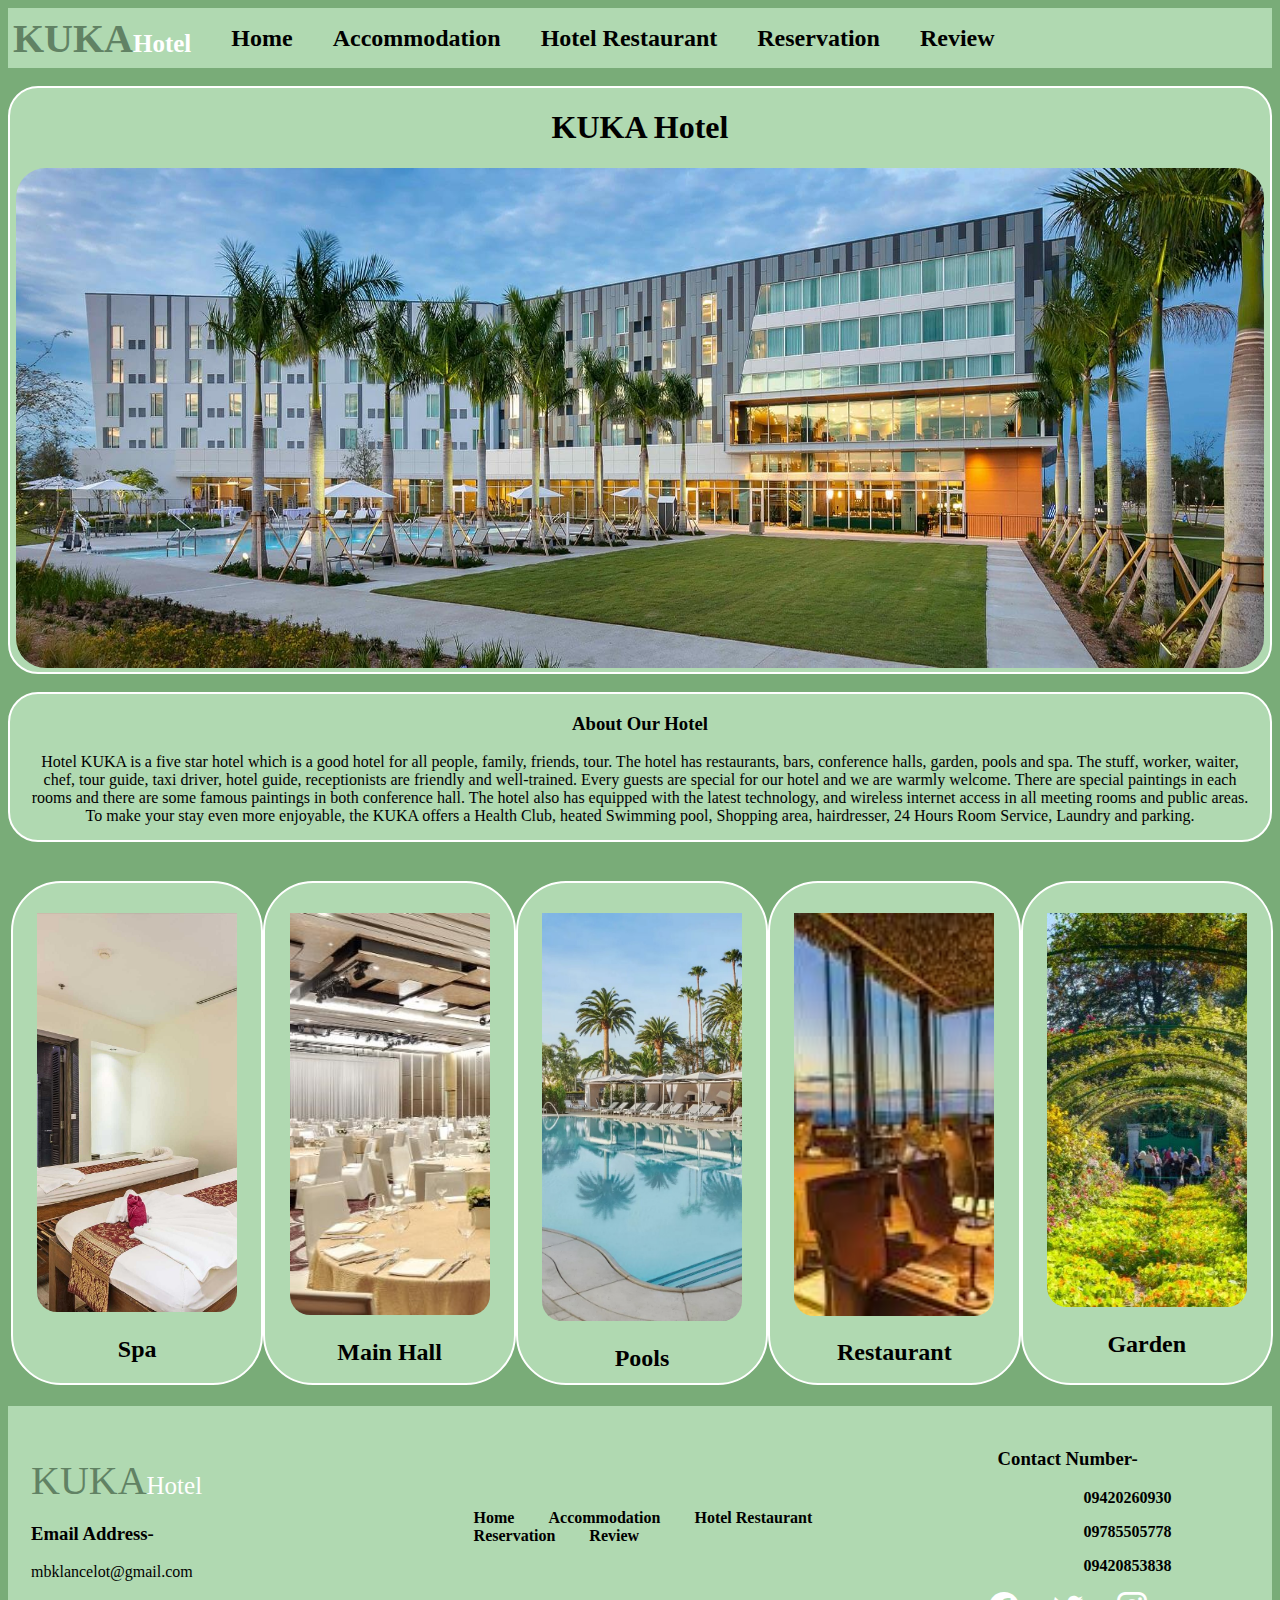
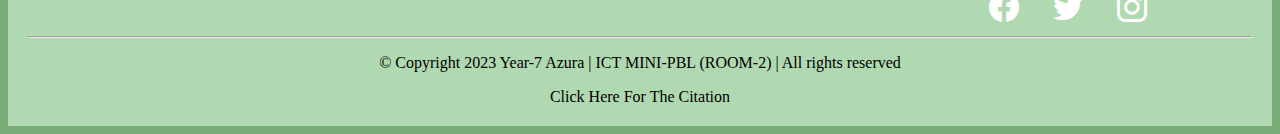
<file: index.html>
<!DOCTYPE html>
<html lang="en">

<head>
    <meta charset="UTF-8">
    <meta name="viewport" content="width=device-width, initial-scale=1.0">
    <title>KUKA Hotel | Home</title>
    <link rel="stylesheet" href="style1.css">
    <link rel="icon" type="image/x-con" href="Image1/logo.png">
    <link rel="stylesheet" href="https://cdn.jsdelivr.net/npm/bootstrap-icons@1.11.1/font/bootstrap-icons.css">
</head>

<body>
    <nav class="naw">
        <a href="index.html" style="margin: 0 0;"><label class="abd" style="font-size: 25px;color:white;"><span style="color: #618264; font-size: 40px;">KUKA</span>Hotel</label><br></a>
        <a href="index.html">Home</a>
        <a href="accommodation.html">Accommodation</a>
        <a href="restaurant.html">Hotel Restaurant</a>
        <a href="reservation.html">Reservation</a>
        <a href="review.html">Review</a>
    </nav>
    <br>
    <div class="pictt">
        <h1 style="text-align: center;">
            KUKA Hotel
        </h1>
        <img class="hmain" src="Image1/hotel.png" alt="hotel">
    </div>
    <br>
    <div class="copyright">
        <h3 style="text-align: center;">About Our Hotel</h3>
        <p class="po">Hotel KUKA is a five star hotel which is a good hotel for all people, family, friends, tour. The hotel has restaurants, bars, conference halls, garden, pools and spa. The stuff, worker, waiter, chef, tour guide, taxi driver, hotel guide, receptionists are friendly and well-trained. Every guests are special for our hotel and we are warmly welcome. There are special paintings in each rooms and there are some famous paintings in both conference hall. The hotel also has equipped with the latest technology, and wireless internet access in all meeting rooms and public areas. To make your stay even more enjoyable, the KUKA offers a Health Club, heated Swimming pool, Shopping area, hairdresser, 24 Hours Room Service, Laundry and parking.</p>
    </div>
    <br><br>
    <section class="helloworld">
        <table class="table">
            <tr>
                <td class="name">
                    <div class="row1">
                        <img src="Image1/spa.png" alt="pic1" class="pictures">
                        <h2>Spa</h2>
                    </div>
                </td>
                <td class="name">
                    <div class="row1">
                        <img src="Image1/chall2.jpg" alt="pic2" class="pictures">
                        <h2>Main Hall</h2>
                    </div>
                </td>
                <td class="name">
                    <div class="row1">
                        <img src="Image1/popo2.jpg" alt="pic3" class="pictures">
                        <h2>Pools</h2>
                    </div>
                </td>
                <td class="name">
                    <div class="row1">
                        <img src="Image1/rest2.jpg" alt="pic3" class="pictures">
                        <h2>Restaurant</h2>
                    </div>
                </td>
                <td class="name">
                    <div class="row1">
                        <img src="Image1/garden.png" alt="pic3" class="pictures">
                        <h2>Garden</h2>
                    </div>
                </td>
            </tr>
        </table>
    </section>
    <br>
    <footer class="toe">
        <table width="100%">
            <tr>
                <td width="35%">
                    <a href="index.html" class="b"><label class="abd" style="font-size: 25px;color:white;"><span style="color:#618264;font-size: 40px;">KUKA</span>Hotel</label></a><br>
                    <h3>
                        Email Address-
                    </h3>
                    <p>
                        mbklancelot@gmail.com
                    </p>
                </td>
                <td width="35%" class="footer-link">
                    <a href="index.html">Home</a>
                    <a href="accommodation.html">Accommodation</a>
                    <a href="restaurant.html">Hotel Restaurant</a>
                    <a href="reservation.html">Reservation</a>
                    <a href="review.html">Review</a>
                </td>
                <td width="30%" class="icon">
                        <h3>
                            Contact Number-
                        </h3>
                        <p class="no">
                            09420260930
                        </p>
                        <p class="no">
                            09785505778
                        </p>
                        <p class="no">
                            09420853838
                        </p>
                        <a href="#"><i class="bi bi-facebook"></i></a>
                        <a href="#"><i class="bi bi-twitter"></i></a>
                        <a href="#"><i class="bi bi-instagram"></i></a>
                </td>
            </tr>
        </table>
        <hr>
        <p style="text-align: center; color: black;">© Copyright 2023 Year-7 Azura | ICT MINI-PBL (ROOM-2) | All rights reserved</p>
        <div id="creditdiv">
            <a href="citation.html" id="credit">Click Here For The Citation</a>
        </div>
    </footer>
</body>

</html>
</file>
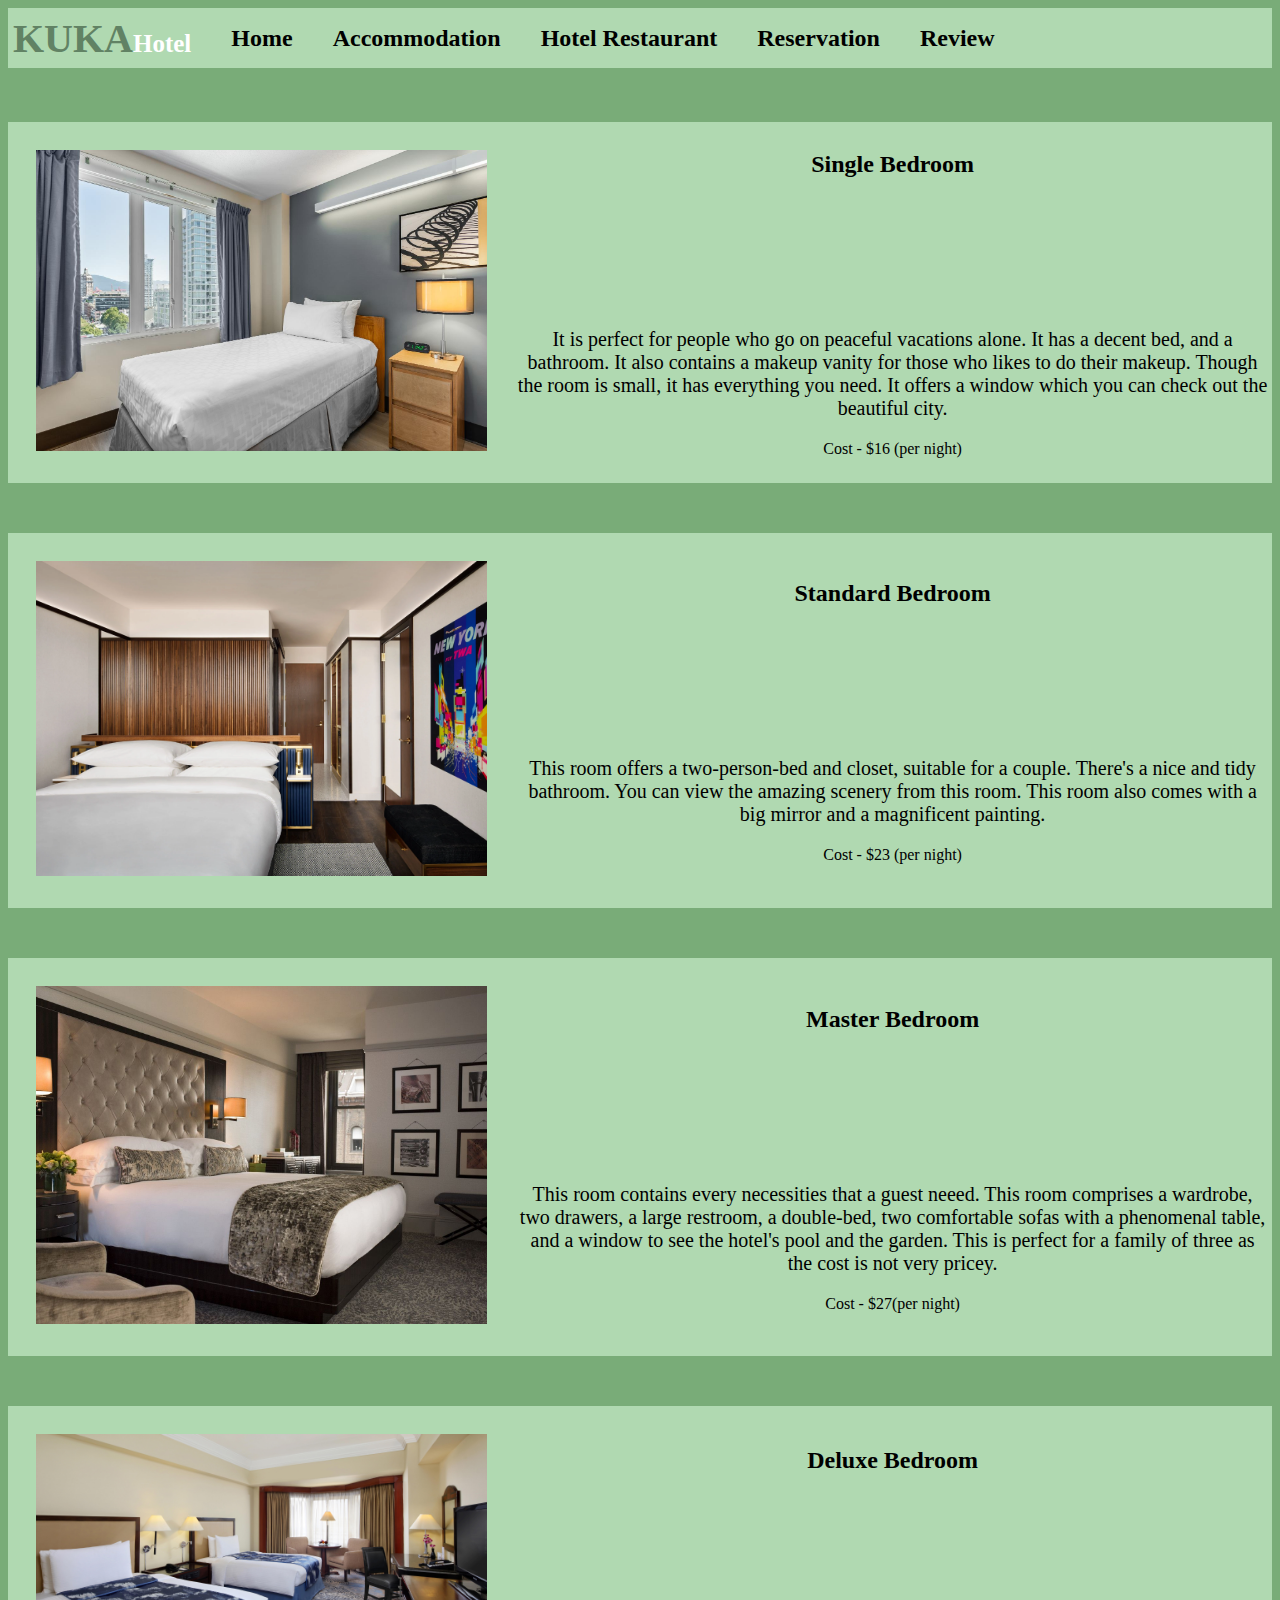
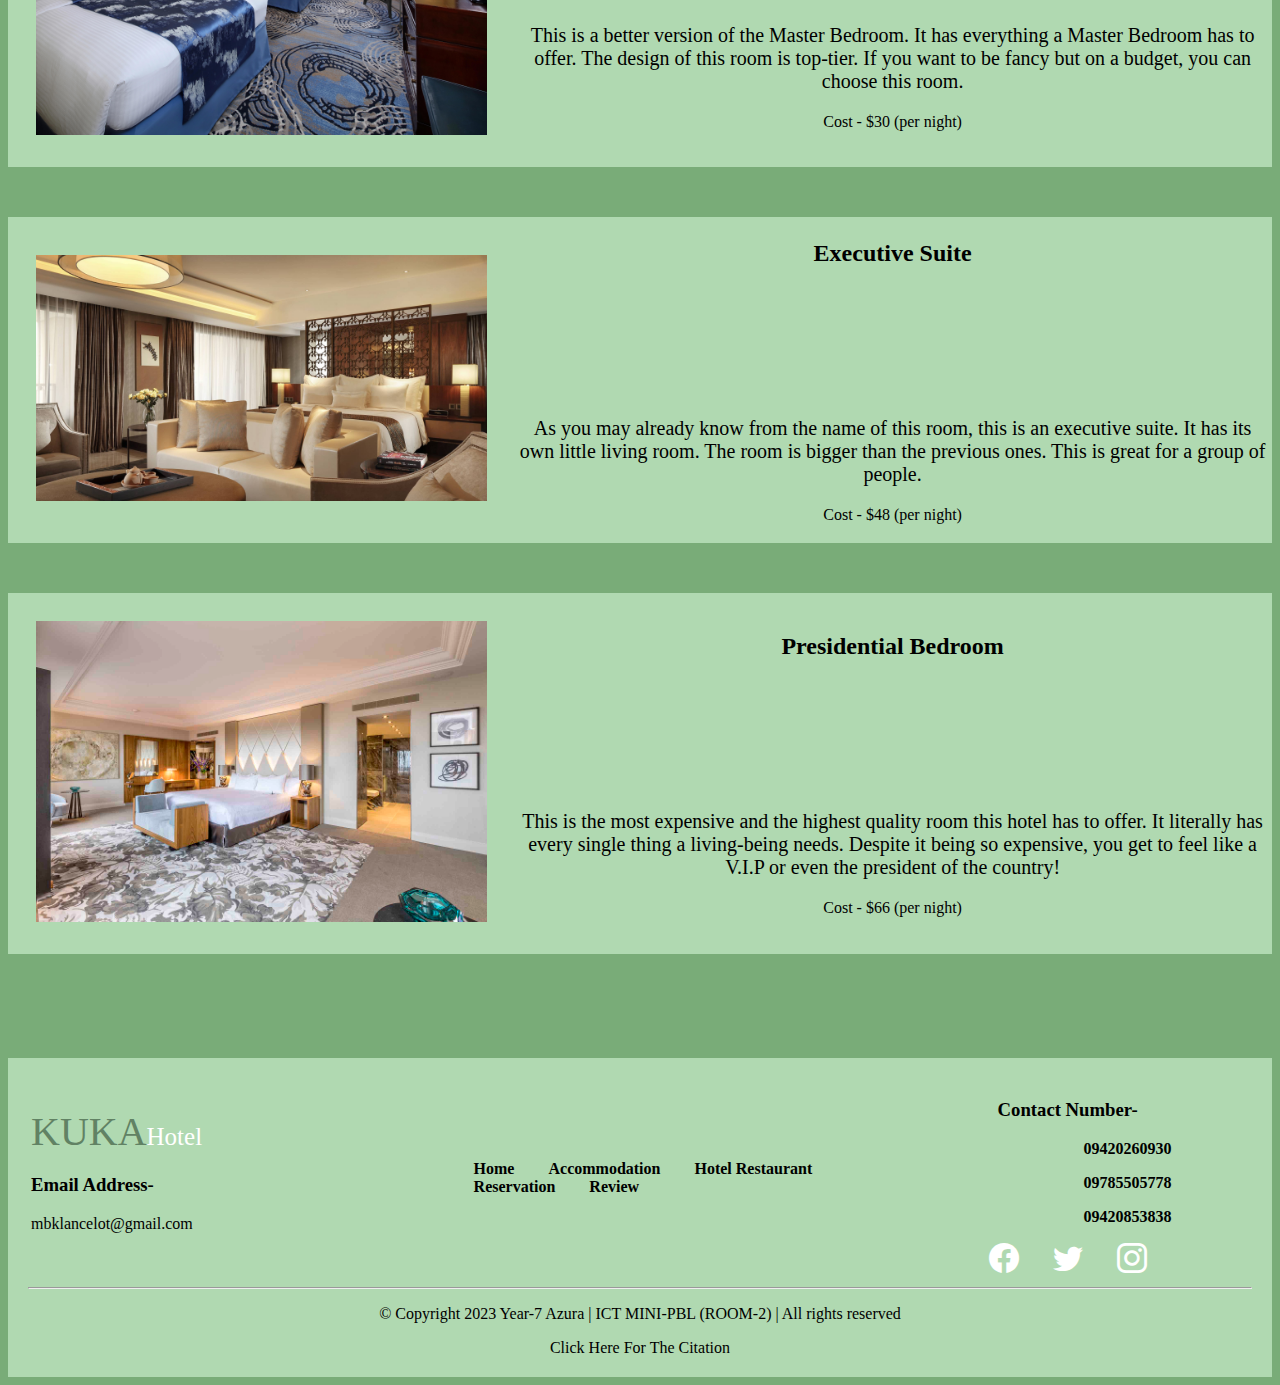
<file: accommodation.html>
<!DOCTYPE html>
<html lang="en">
 
<head>
    <meta charset="UTF-8">
    <meta name="viewport" content="width=device-width, initial-scale=1.0">
    <title>KUKA Hotel | Accommodation</title>
    <link rel="stylesheet" href="style2.css">
    <link rel="icon" type="image/x-con" href="Image2/logo.png">
    <link rel="stylesheet" href="https://cdn.jsdelivr.net/npm/bootstrap-icons@1.11.1/font/bootstrap-icons.css">
</head>
 
<body>
    <nav class="naw">
        <a href="index.html" style="margin: 0 0;"><label class="abd" style="font-size: 25px;color:white;"><span style="color: #618264; font-size: 40px;">KUKA</span>Hotel</label><br></a>
        <a href="index.html">Home</a>
        <a href="accommodation.html">Accommodation</a>
        <a href="restaurant.html">Hotel Restaurant</a>
        <a href="reservation.html">Reservation</a>
        <a href="review.html">Review</a>
    </nav>
    <br><br><br>
    <!--Section1-->
    <table class="table">
        <tr id="para1">
            <td width="40%">
                <img src="Image2/singleroom.jpg" alt="singlebedroom" class="pictures">
            </td>
            <td width="60%" class="infocolumn">
                <h2 class="heading">Single Bedroom</h2>
                <p class="info">It is perfect for people who go on peaceful vacations alone. It has a decent bed, and a bathroom. It also contains a makeup vanity for those who likes to do their makeup. Though the room is small, it has everything you need. It offers a window which you can check out the beautiful city.</p>
                <p>Cost - $16 (per night)</p>
            </td>
        </tr>
    </table>
    <table class="table">
        <tr id="para2">
            <td width="40%">
                <img src="Image2/standardroom.webp" alt="standardbedroom" class="pictures">
            </td>
            <td width="60%" class="infocolumn">
                <h2 class="heading">Standard Bedroom</h2>
                <p class="info">This room offers a two-person-bed and closet, suitable for a couple. There's a nice and tidy bathroom. You can view the amazing scenery from this room. This room also comes with a big mirror and a magnificent painting.</p>
                <p>Cost - $23 (per night)</p>
            </td>
        </tr>
    </table>
    <table class="table">
        <tr id="para3">
            <td width="40%">
                <img src="Image2/masterroom.jpg" alt="masterbedroom" class="pictures">
            </td>
            <td width="60%" class="infocolumn">
                <h2 class="heading">Master Bedroom</h2>
                <p class="info">This room contains every necessities that a guest neeed. This room comprises a wardrobe, two drawers, a large restroom, a double-bed, two comfortable sofas with a phenomenal table, and a window to see the hotel's pool and the garden. This is perfect for a family of three as the cost is not very pricey.</p>
                <p>Cost - $27(per night)</p>
            </td>
        </tr>
    </table>
    <table class="table">
        <tr id="para4">
            <td width="40%">
                <img src="Image2/deluxeroom.jpg" alt="deluxebedroom" class="pictures">
            </td>
            <td width="60%" class="infocolumn">
                <h2 class="heading">Deluxe Bedroom</h2>
                <p class="info">This is a better version of the Master Bedroom. It has everything a Master Bedroom has to offer. The design of this room is top-tier. If you want to be fancy but on a budget, you can choose this room.</p>
                <p>Cost - $30 (per night)</p>
            </td>
        </tr>
    </table>
    <table class="table">
        <tr id="para5">
            <td width="40%">
                <img src="Image2/suite.jpg" alt="suite" class="pictures">
            </td>
            <td width="60%" class="infocolumn">
                <h2 class="heading">Executive Suite</h2>
                <p class="info">As you may already know from the name of this room, this is an executive suite. It has its own little living room. The room is bigger than the previous ones. This is great for a group of people.</p>
                <p>Cost - $48 (per night)</p>
            </td>
        </tr>
    </table>
    <table class="table">
        <tr id="para6">
            <td width="40%">
                <img src="Image2/presidentroom.jpg" alt="presidentbedroom" class="pictures">
            </td>
            <td width="60%" class="infocolumn">
                <h2 class="heading">Presidential Bedroom</h2>
                <p class="info">This is the most expensive and the highest quality room this hotel has to offer. It literally has every single thing a living-being needs. Despite it being so expensive, you get to feel like a V.I.P or even the president of the country!</p>
                <p>Cost - $66 (per night)</p>
            </td>
        </tr>
    </table>
    <br><br><br>

    <!--Footer-->
    <footer class="toe">
        <table width="100%">
            <tr>
                <td width="35%">
                    <a href="index.html" class="b"><label class="abd" style="font-size: 25px;color:white;"><span style="color:#618264;font-size: 40px;">KUKA</span>Hotel</label></a><br>
                    <h3>
                        Email Address-
                    </h3>
                    <p>
                        mbklancelot@gmail.com
                    </p>
                <td width="35%" class="footer-link">
                    <a href="index.html">Home</a>
                    <a href="accommodation.html">Accommodation</a>
                    <a href="restaurant.html">Hotel Restaurant</a>
                    <a href="reservation.html">Reservation</a>
                    <a href="review.html">Review</a>
                </td>
                <td width="30%" class="icon">
                        <h3>
                            Contact Number-
                        </h3>
                        <p class="no">
                            09420260930
                        </p>
                        <p class="no">
                            09785505778
                        </p>
                        <p class="no">
                            09420853838
                        </p>
                        <a href="#"><i class="bi bi-facebook"></i></a>
                        <a href="#"><i class="bi bi-twitter"></i></a>
                        <a href="#"><i class="bi bi-instagram"></i></a>
                </td>
            </tr>
        </table>
        <hr>
        <p style="text-align: center; color: black;">© Copyright 2023 Year-7 Azura | ICT MINI-PBL (ROOM-2) | All rights reserved</p>
        <div id="creditdiv">
            <a href="citation.html" id="credit">Click Here For The Citation</a>
        </div>
    </footer>
</body>
 
</html>
</file>
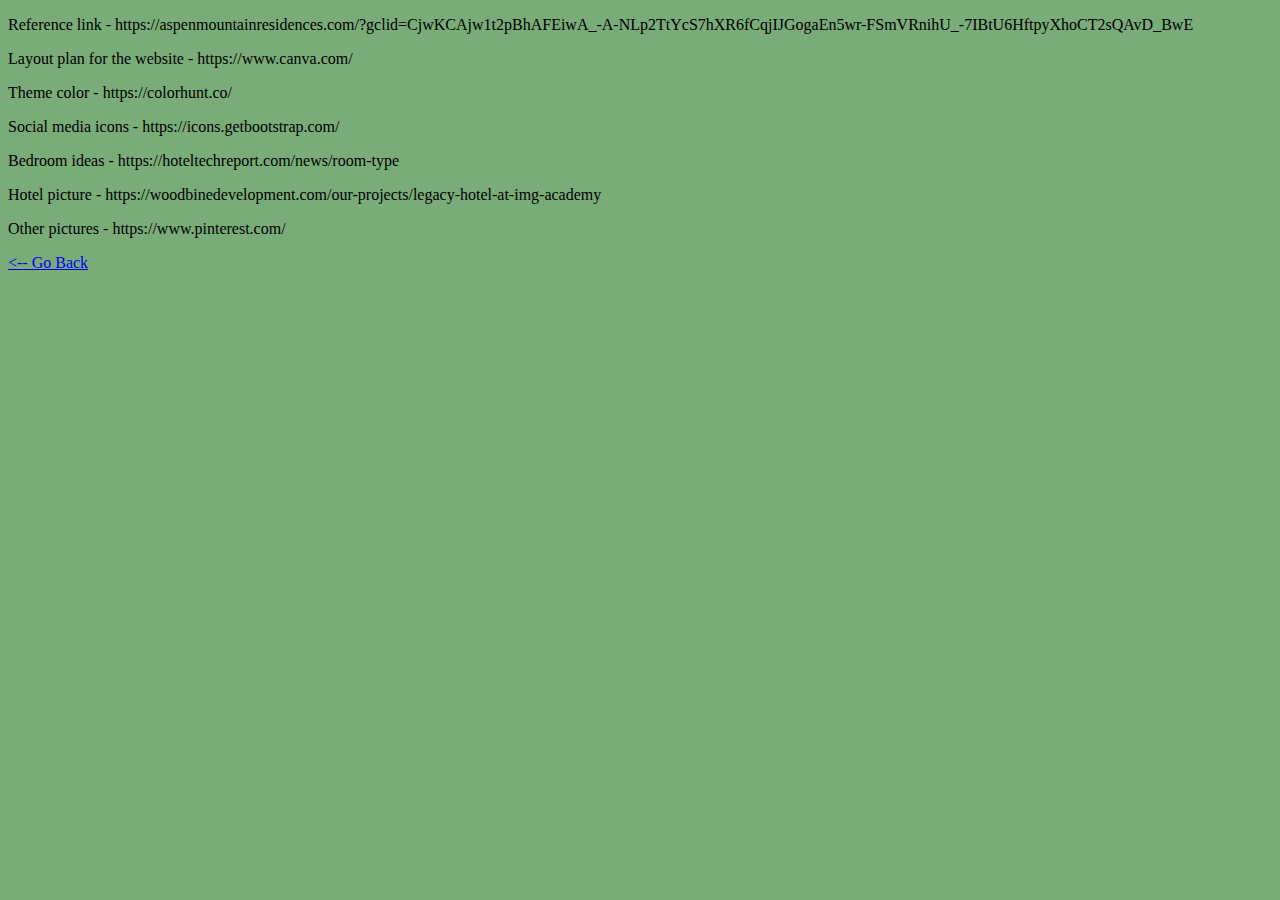
<file: citation.html>
<!DOCTYPE html>
<html lang="en">
<head>
    <meta charset="UTF-8">
    <meta name="viewport" content="width=device-width, initial-scale=1.0">
    <title>KUKA Hotel | Accommodation</title>
    <link rel="stylesheet" href="style2.css">
    <link rel="icon" type="image/x-con" href="Image2/logo.png">
</head>
<body>
    <p>Reference link - https://aspenmountainresidences.com/?gclid=CjwKCAjw1t2pBhAFEiwA_-A-NLp2TtYcS7hXR6fCqjIJGogaEn5wr-FSmVRnihU_-7IBtU6HftpyXhoCT2sQAvD_BwE</p>

    <p>Layout plan for the website - https://www.canva.com/</p>
        
    <p>Theme color - https://colorhunt.co/</p>
        
    <p>Social media icons - https://icons.getbootstrap.com/</p>    
        
    <p>Bedroom ideas - https://hoteltechreport.com/news/room-type</p>
        
    <p>Hotel picture - https://woodbinedevelopment.com/our-projects/legacy-hotel-at-img-academy</p>    
        
    <p>Other pictures - https://www.pinterest.com/ </p>

    <a href="index.html"><-- Go Back</a>
</body>
</html>
</file>
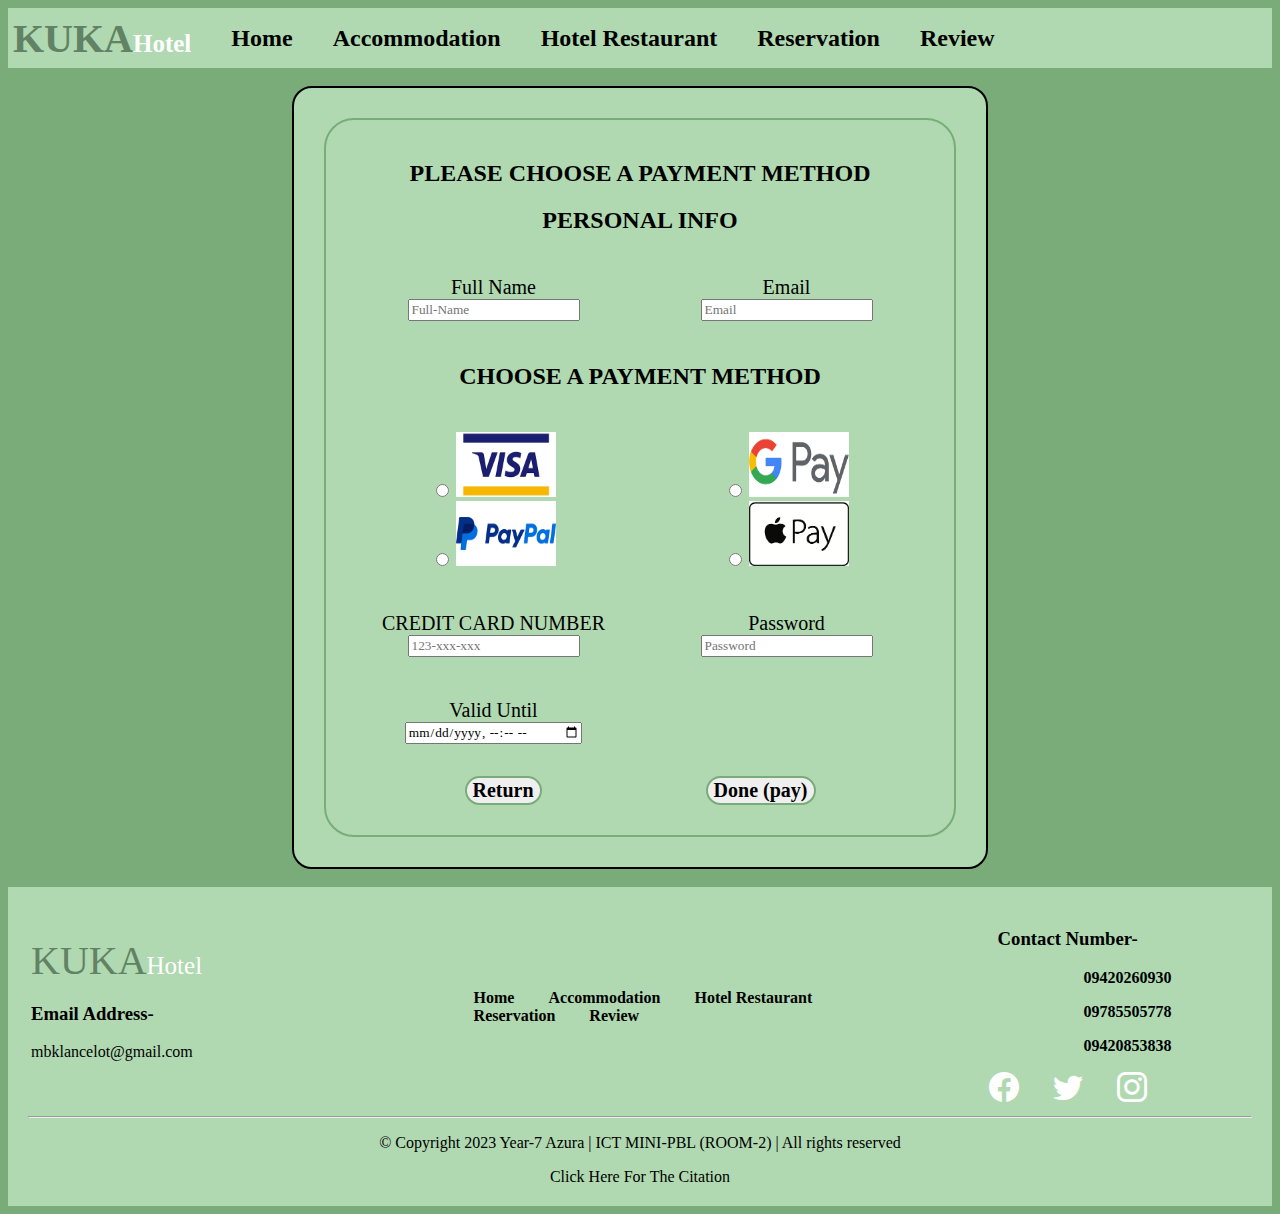
<file: payment.html>
<!DOCTYPE html>
<html lang="en">

<head>
    <meta charset="UTF-8">
    <meta name="viewport" content="width=device-width, initial-scale=1.0">
    <title>KUKA Hotel | Payment</title>
    <link rel="stylesheet" href="style4.css">
    <link rel="icon" type="image/x-con" href="Image1/logo.png">
    <link rel="stylesheet" href="https://cdn.jsdelivr.net/npm/bootstrap-icons@1.11.1/font/bootstrap-icons.css">
</head>

<body>
    <nav class="naw">
        <a href="index.html" style="margin: 0 0;"><label class="abd" style="font-size: 25px;color:white;"><span style="color: #618264; font-size: 40px;">KUKA</span>Hotel</label><br></a>
        <a href="index.html">Home</a>
        <a href="accommodation.html">Accommodation</a>
        <a href="restaurant.html">Hotel Restaurant</a>
        <a href="reservation.html">Reservation</a>
        <a href="review.html">Review</a>
    </nav>
    <br>
    <div class="div">
        <form action="" class="id">
            <h2>PLEASE CHOOSE A PAYMENT METHOD</h2>
            <h2>PERSONAL INFO</h2>
            <table class="table">
                <tr>
                    <td class="td">
                        <label class="label" for="fullname">Full Name</label><br>
                        <input type="text" id="fullname" placeholder="Full-Name">
                    </td>
                    <td class="td">
                        <label class="label" for="email">Email</label><br>
                        <input type="text" id="email" placeholder="Email">
                    </td>
                </tr>
            </table>
            <h2>CHOOSE A PAYMENT METHOD</h2>
            <table class="table">
                <tr>
                    <td class="td">
                        <input type="radio" name="pay" id="visa">
                        <label for="visa">
                            <img class="img" src="Image1/visa.png" alt="visa"><br>
                        </label>
                        <input type="radio" name="pay" id="paypal">
                        <label for="paypal">
                            <img class="img" src="Image1/paypal.png" alt="paypal">
                        </label>
                    </td>
                    <td class="td">
                        <input type="radio" name="pay" id="gp">
                        <label for="gp">
                            <img class="img" src="Image1/download.png" alt="gpay"><br>
                        </label>
                        <input type="radio" name="pay" id="ap">
                        <label for="ap">
                            <img class="img" src="Image1/applepay.png" alt="applepay">
                        </label>
                    </td>
                </tr>
                <tr>
                    <td class="td">
                        <label class="label" for="ccn">CREDIT CARD NUMBER</label><br>
                        <input type="tel" id="ccn" placeholder="123-xxx-xxx" pattern="[0-9]{3}-[0-9]{3}-[0-9]{3-4}">
                    </td>
                    <td class="td">
                        <label class="label" for="password">Password</label><br>
                        <input type="password" id="password" placeholder="Password">
                    </td>
                </tr>
                <tr>
                    <td class="td">
                        <label class="label" for="valid">Valid Until</label><br>
                        <input type="datetime-local" id="valid">
                    </td>
                </tr>
            </table>
            <button class="cl" type="submit"><a class="buttona" href="reservation.html">Return</a></button>
            <button class="cl" type="submit"><a class="buttona" href="index.html">Done (pay)</a></button>
        </form>
    </div>
    <br>
    <footer class="toe">
        <table width="100%">
            <tr>
                <td width="35%">
                    <a href="index.html" class="b"><label class="abd" style="font-size: 25px;color:white;"><span style="color:#618264;font-size: 40px;">KUKA</span>Hotel</label></a><br>
                    <h3>
                        Email Address-
                    </h3>
                    <p>
                        mbklancelot@gmail.com
                    </p>
                </td>
                <td width="35%" class="footer-link">
                    <a href="index.html">Home</a>
                    <a href="accommodation.html">Accommodation</a>
                    <a href="restaurant.html">Hotel Restaurant</a>
                    <a href="reservation.html">Reservation</a>
                    <a href="review.html">Review</a>
                </td>
                <td width="30%" class="icon">
                        <h3>
                            Contact Number-
                        </h3>
                        <p class="no">
                            09420260930
                        </p>
                        <p class="no">
                            09785505778
                        </p>
                        <p class="no">
                            09420853838
                        </p>
                        <a href="#"><i class="bi bi-facebook"></i></a>
                        <a href="#"><i class="bi bi-twitter"></i></a>
                        <a href="#"><i class="bi bi-instagram"></i></a>
                </td>
            </tr>
        </table>
        <hr>
        <p style="text-align: center; color: black;">© Copyright 2023 Year-7 Azura | ICT MINI-PBL (ROOM-2) | All rights reserved</p>
        <div id="creditdiv">
            <a href="citation.html" id="credit">Click Here For The Citation</a>
        </div>
    </footer>
</body>

</html>
</file>
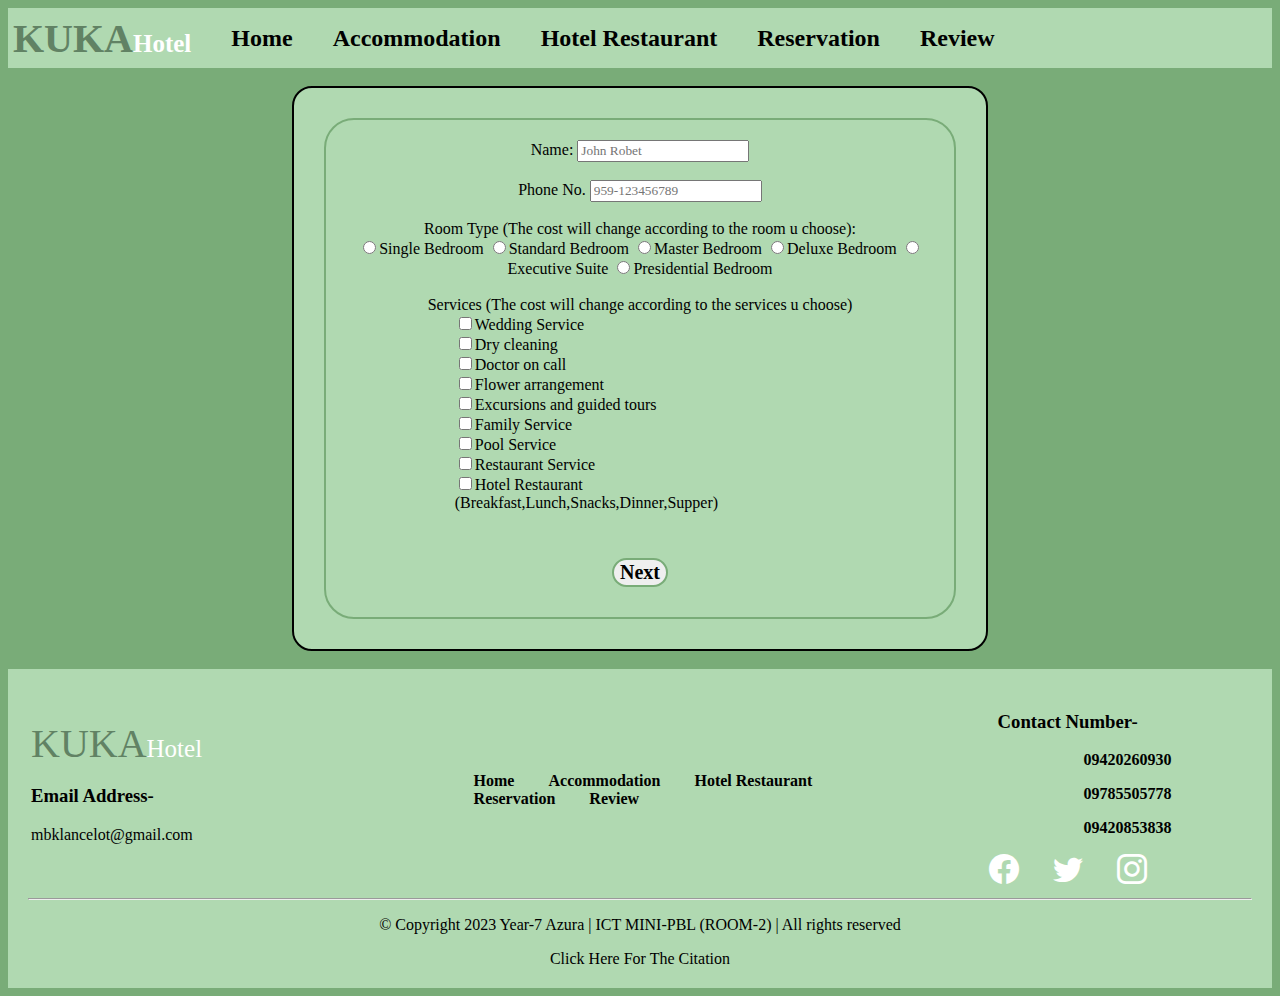
<file: reservation.html>
<!DOCTYPE html>
<html lang="en">

<head>
    <meta charset="UTF-8">
    <meta name="viewport" content="width=device-width, initial-scale=1.0">
    <title>KUKA Hotel | Reservation</title>
    <link rel="stylesheet" href="style4.css">
    <link rel="icon" type="image/x-con" href="Image1/logo.png">
    <link rel="stylesheet" href="https://cdn.jsdelivr.net/npm/bootstrap-icons@1.11.1/font/bootstrap-icons.css">
</head>

<body>
    <nav class="naw">
        <a href="index.html" style="margin: 0 0;"><label class="abd" style="font-size: 25px;color:white;"><span style="color: #618264; font-size: 40px;">KUKA</span>Hotel</label><br></a>
        <a href="index.html">Home</a>
        <a href="accommodation.html">Accommodation</a>
        <a href="restaurant.html">Hotel Restaurant</a>
        <a href="reservation.html">Reservation</a>
        <a href="review.html">Review</a>
    </nav>
    <br>
    <div class="div">
        <form action="" class="id">
            <label for="name">Name</label>:
            <input type="text" name="name" placeholder="John Robet"><br><br>
            <label for="phno">Phone No.</label>
            <input type="tel" name="phno" id="phno" placeholder="959-123456789" pattern="[0-9]{3}-[0-9]{9}"><br><br>
            <label for="room">Room Type (The cost will change according to the room u choose)</label>: <br>
            <input type="radio" name="radio">Single Bedroom
            <input type="radio" name="radio">Standard Bedroom
            <input type="radio" name="radio">Master Bedroom
            <input type="radio" name="radio">Deluxe Bedroom
            <input type="radio" name="radio">Executive Suite
            <input type="radio" name="radio">Presidential Bedroom<br><br>
            <label for="service">Services (The cost will change according to the services u choose)</label><br>
            <div class="bullet">
                <input type="checkbox" name="service">Wedding Service <br>
                <input type="checkbox" name="service">Dry cleaning <br>
                <input type="checkbox" name="service">Doctor on call <br>
                <input type="checkbox" name="service">Flower arrangement <br>
                <input type="checkbox" name="service">Excursions and guided tours <br>
                <input type="checkbox" name="service">Family Service <br>
                <input type="checkbox" name="service">Pool Service <br>
                <input type="checkbox" name="service">Restaurant Service <br>
                <input type="checkbox" name="service">Hotel Restaurant (Breakfast,Lunch,Snacks,Dinner,Supper)
            </div><br><br>
            <button class="cl" type="submit"><a class="buttona" href="payment.html">Next</a></button>
        </form>
    </div>
    <br>
    <footer class="toe">
        <table width="100%">
            <tr>
                <td width="35%">
                    <a href="index.html" class="b"><label class="abd" style="font-size: 25px;color:white;"><span style="color:#618264;font-size: 40px;">KUKA</span>Hotel</label></a><br>
                    <h3>
                        Email Address-
                    </h3>
                    <p>
                        mbklancelot@gmail.com
                    </p>
                </td>
                <td width="35%" class="footer-link">
                    <a href="index.html">Home</a>
                    <a href="accommodation.html">Accommodation</a>
                    <a href="restaurant.html">Hotel Restaurant</a>
                    <a href="reservation.html">Reservation</a>
                    <a href="review.html">Review</a>
                </td>
                <td width="30%" class="icon">
                        <h3>
                            Contact Number-
                        </h3>
                        <p class="no">
                            09420260930
                        </p>
                        <p class="no">
                            09785505778
                        </p>
                        <p class="no">
                            09420853838
                        </p>
                        <a href="#"><i class="bi bi-facebook"></i></a>
                        <a href="#"><i class="bi bi-twitter"></i></a>
                        <a href="#"><i class="bi bi-instagram"></i></a>
                </td>
            </tr>
        </table>
        <hr>
        <p style="text-align: center; color: black;">© Copyright 2023 Year-7 Azura | ICT MINI-PBL (ROOM-2) | All rights reserved</p>
        <div id="creditdiv">
            <a href="citation.html" id="credit">Click Here For The Citation</a>
        </div>
    </footer>
</body>

</html>
</file>
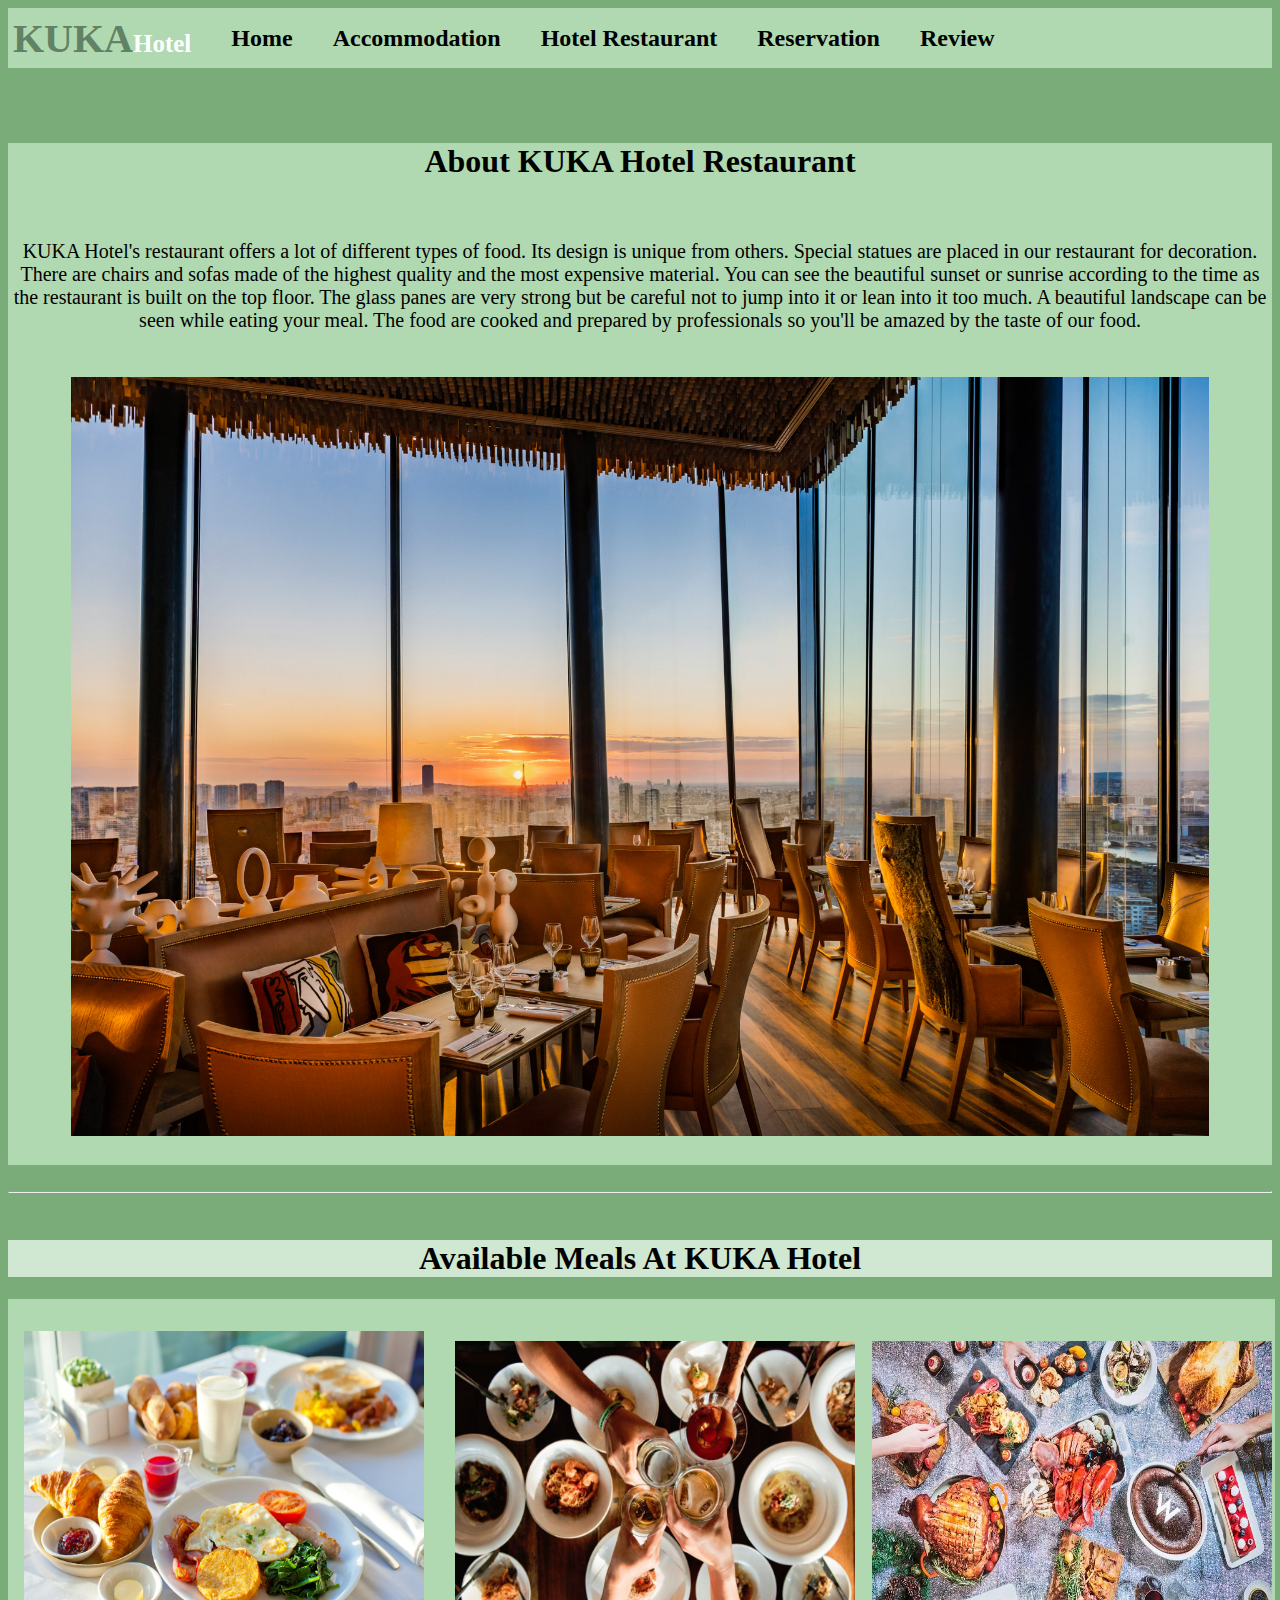
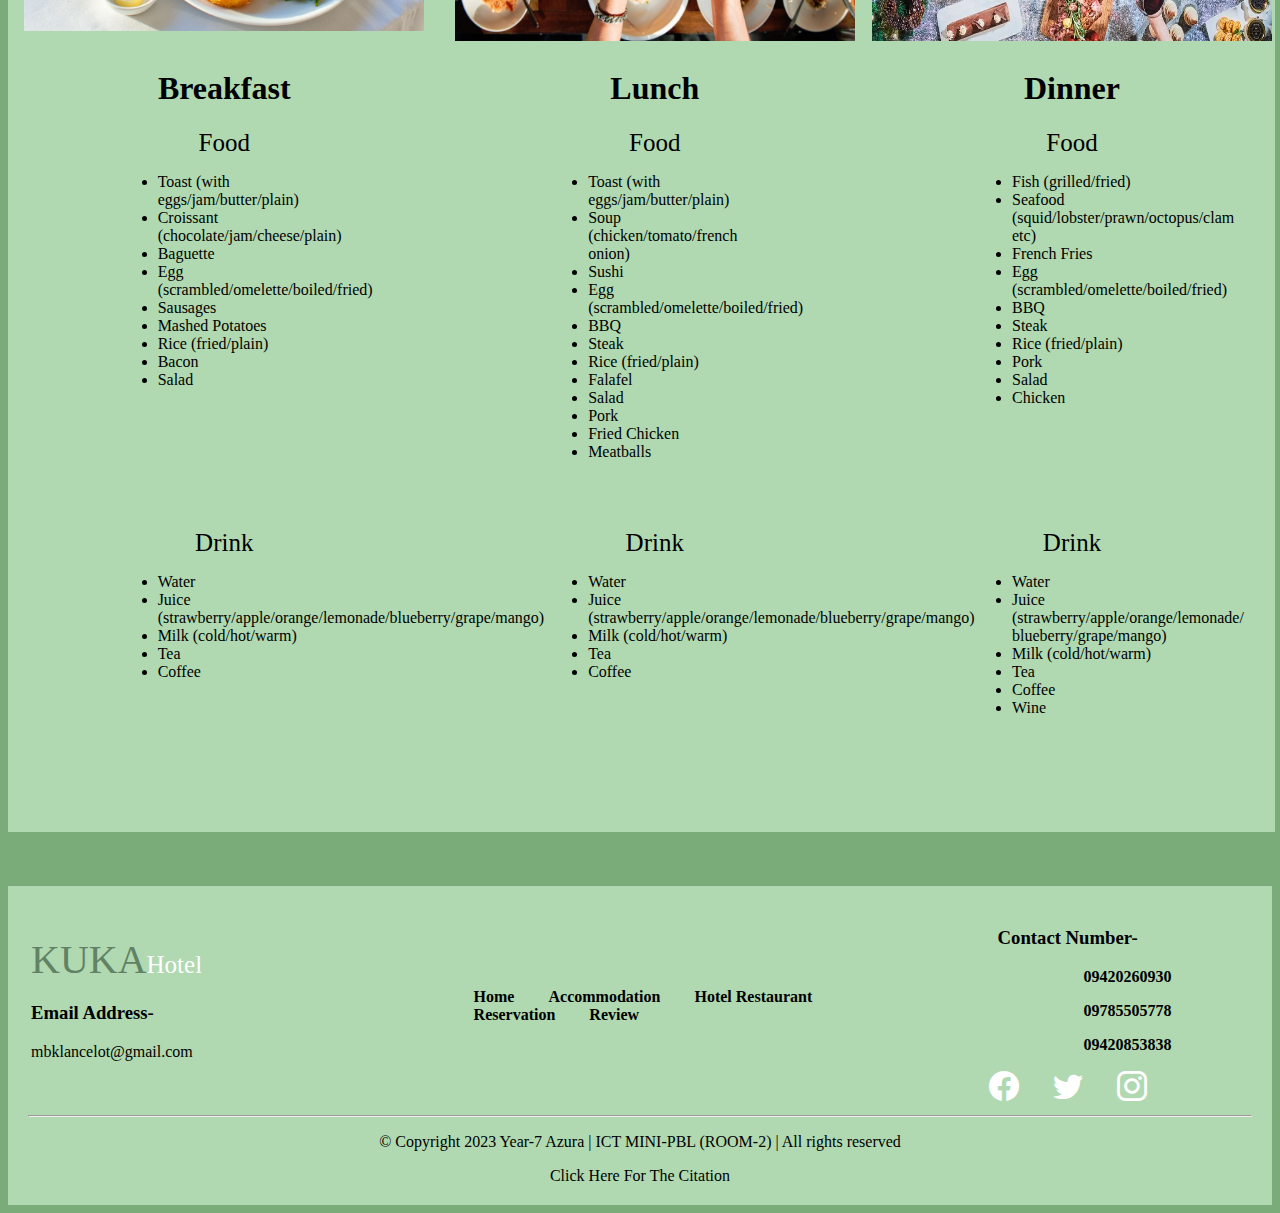
<file: restaurant.html>
<!DOCTYPE html>
<html lang="en">
<head>
    <meta charset="UTF-8">
    <meta name="viewport" content="width=device-width, initial-scale=1.0">
    <title>KUKA Hotel | Restaurant</title>
    <link rel="stylesheet" href="style5.css">
    <link rel="icon" type="image/x-con" href="Image2/logo.png">
    <link rel="stylesheet" href="https://cdn.jsdelivr.net/npm/bootstrap-icons@1.11.1/font/bootstrap-icons.css">
</head>
 
<body>
    <nav class="naw">
        <a href="index.html" style="margin: 0 0;"><label class="abd" style="font-size: 25px;color:white;"><span style="color: #618264; font-size: 40px;">KUKA</span>Hotel</label><br></a>
        <a href="index.html">Home</a>
        <a href="accommodation.html">Accommodation</a>
        <a href="restaurant.html">Hotel Restaurant</a>
        <a href="reservation.html">Reservation</a>
        <a href="review.html">Review</a>
    </nav>
    <br><br><br>
    <!--Section1-->
    <div class="infodiv">
        <h1>About KUKA Hotel Restaurant</h1>
        <br>
        <p class="info">KUKA Hotel's restaurant offers a lot of different types of food. Its design is unique from others. Special statues are placed in our restaurant for decoration. There are chairs and sofas made of the highest quality and the most expensive material. You can see the beautiful sunset or sunrise according to the time as the restaurant is built on the top floor. The glass panes are very strong but be careful not to jump into it or lean into it too much. A beautiful landscape can be seen while eating your meal. The food are cooked and prepared by professionals so you'll be amazed by the taste of our food.</p>
        <img src="Image2/resestaurant.jpg" alt="restaurant" class="respic">
    </div>
        <br><hr><br>
    <h1 id="meals">Available Meals At KUKA Hotel</h1>
    <table class="infotable">
        <tr>
            <td class="infotd">
                <img src="Image2/breakfast.jpg" alt="breakfast" class="pictures">
            </td>
            <td class="pictures">
                <img src="Image2/lunch.jpg" alt="lunch" class="pictures">
            </td>
            <td class="pictures">
                <img src="Image2/dinner.webp" alt="breakfast" class="pictures">
            </td>
        </tr>
         <tr>
            <td class="infotd">
                <h1>Breakfast</h1>
                <div class="food">
                    <label class="foodlabel">Food</label>
                    <ul>
                        <li>Toast (with eggs/jam/butter/plain)</li>
                        <li>Croissant (chocolate/jam/cheese/plain)</li>
                        <li>Baguette</li>
                        <li>Egg (scrambled/omelette/boiled/fried)</li>
                        <li>Sausages</li>
                        <li>Mashed Potatoes</li>
                        <li>Rice (fried/plain)</li>
                        <li>Bacon</li>
                        <li>Salad</li>
                    </ul>
                </div>
                <div class="drink">
                    <label class="drinklabel">Drink</label>
                    <ul>
                        <li>Water</li>
                        <li>Juice (strawberry/apple/orange/lemonade/blueberry/grape/mango)</li>
                        <li>Milk (cold/hot/warm)</li>
                        <li>Tea</li>
                        <li>Coffee</li>
                    </ul>
                </div>
            </td>
            <td class="infotd">
                <h1>Lunch</h1>
                <div class="food">
                    <label class="foodlabel">Food</label>
                    <ul>
                        <li>Toast (with eggs/jam/butter/plain)</li>
                        <li>Soup (chicken/tomato/french onion)</li>
                        <li>Sushi</li>
                        <li>Egg (scrambled/omelette/boiled/fried)</li>
                        <li>BBQ</li>
                        <li>Steak</li>
                        <li>Rice (fried/plain)</li>
                        <li>Falafel</li>
                        <li>Salad</li>
                        <li>Pork</li>
                        <li>Fried Chicken</li>
                        <li>Meatballs</li>
                    </ul>
                </div>
                <div class="drink">
                    <label class="drinklabel">Drink</label>
                    <ul>
                        <li>Water</li>
                        <li>Juice (strawberry/apple/orange/lemonade/blueberry/grape/mango)</li>
                        <li>Milk (cold/hot/warm)</li>
                        <li>Tea</li>
                        <li>Coffee</li>
                    </ul>
                </div>
            </td>
            <td class="infotd">
                <h1>Dinner</h1>
                <div class="food">
                    <label class="foodlabel">Food</label>
                    <ul>
                        <li>Fish (grilled/fried)</li>
                        <li>Seafood (squid/lobster/prawn/octopus/clam etc)</li>
                        <li>French Fries</li>
                        <li>Egg (scrambled/omelette/boiled/fried)</li>
                        <li>BBQ</li>
                        <li>Steak</li>
                        <li>Rice (fried/plain)</li>
                        <li>Pork</li>
                        <li>Salad</li>
                        <li>Chicken</li>
                    </ul>
                </div>
                <div class="drink">
                    <label class="drinklabel">Drink</label>
                    <ul>
                        <li>Water</li>
                        <li>Juice (strawberry/apple/orange/lemonade/
                            blueberry/grape/mango)</li>
                        <li>Milk (cold/hot/warm)</li>
                        <li>Tea</li>
                        <li>Coffee</li>
                        <li>Wine</li>
                    </ul>
                </div>
            </td>
        </tr>
    </table>
    <br><br><br>
    <!--Footer-->
    <footer class="toe">
        <table width="100%">
            <tr>
                <td width="35%">
                    <a href="index.html" class="b"><label class="abd" style="font-size: 25px;color:white;"><span style="color:#618264;font-size: 40px;">KUKA</span>Hotel</label></a><br>
                    <h3>
                        Email Address-
                    </h3>
                    <p>
                        mbklancelot@gmail.com
                    </p>
                </td>
                <td width="35%" class="footer-link">
                    <a href="index.html">Home</a>
                    <a href="accommodation.html">Accommodation</a>
                    <a href="restaurant.html">Hotel Restaurant</a>
                    <a href="reservation.html">Reservation</a>
                    <a href="review.html">Review</a>
                </td>
                <td width="30%" class="icon">
                        <h3>
                            Contact Number-
                        </h3>
                        <p class="no">
                            09420260930
                        </p>
                        <p class="no">
                            09785505778
                        </p>
                        <p class="no">
                            09420853838
                        </p>
                        <a href="#"><i class="bi bi-facebook"></i></a>
                        <a href="#"><i class="bi bi-twitter"></i></a>
                        <a href="#"><i class="bi bi-instagram"></i></a>
                </td>
            </tr>
        </table>
        <hr>
        <p style="text-align: center; color: black;">© Copyright 2023 Year-7 Azura | ICT MINI-PBL (ROOM-2) | All rights reserved</p>
        <div id="creditdiv">
            <a href="citation.html" id="credit">Click Here For The Citation</a>
        </div>
    </footer>
</body>
</html>
</file>
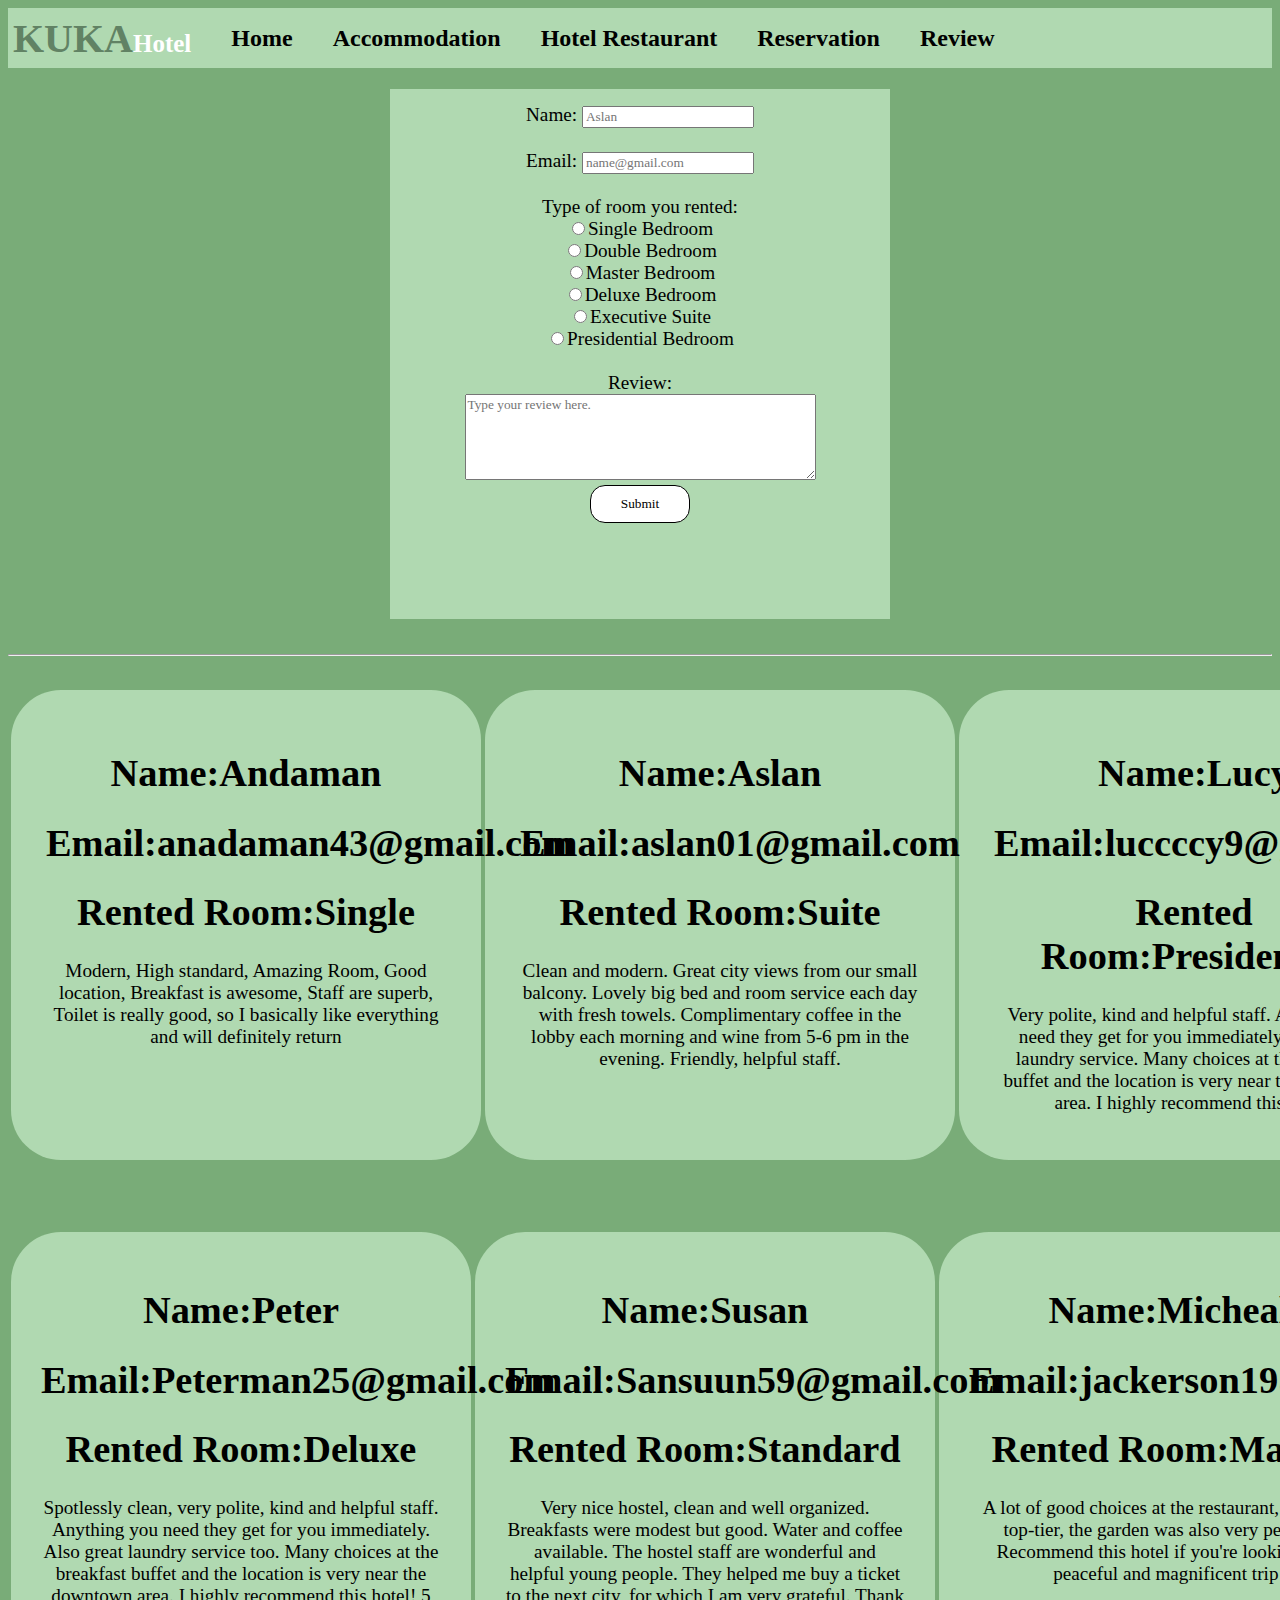
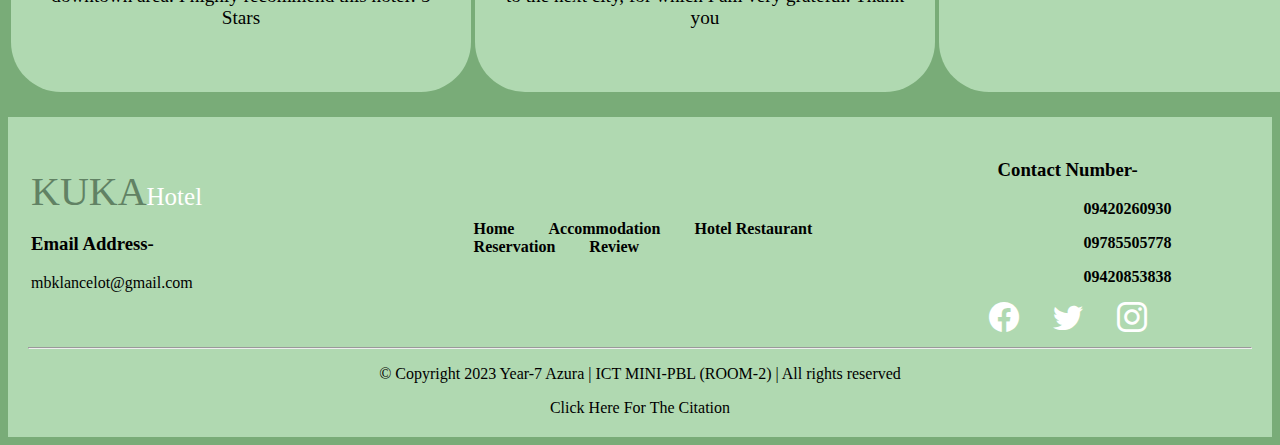
<file: review.html>
<!DOCTYPE html>
<html lang="en">

<head>
    <meta charset="UTF-8">
    <meta name="viewport" content="width=device-width, initial-scale=1.0">
    <title>KUKA Hotel | Review</title>
    <link rel="stylesheet" href="style3.css">
    <link rel="icon" type="image/x-con" href="Image1/logo.png">
    <link rel="stylesheet" href="https://cdn.jsdelivr.net/npm/bootstrap-icons@1.11.1/font/bootstrap-icons.css">
</head>

<body>
    <nav class="naw">
        <a href="index.html" style="margin: 0 0;"><label class="abd" style="font-size: 25px;color:white;"><span style="color: #618264; font-size: 40px;">KUKA</span>Hotel</label><br></a>
        <a href="index.html">Home</a>
        <a href="accommodation.html">Accommodation</a>
        <a href="restaurant.html">Hotel Restaurant</a>
        <a href="reservation.html">Reservation</a>
        <a href="review.html">Review</a>
    </nav>
    <br>
    <section class="areafive">
        <table class="table">
            <tr>
                <td class="name">
                    <div class="row1">
                        <form action="">
                            <label for="name">Name</label>:
                            <input type="text" id="name" name="name" placeholder="Aslan"><br><br>
                            <label for="age">Email</label>:
                            <input type="email" id="email" name="email" placeholder="name@gmail.com"><br><br>
                            <label for="toryr">Type of room you rented</label>: <br>
                            <input type="radio" id="toryr" name="toryr">Single Bedroom<br>
                            <input type="radio" id="toryr" name="toryr">Double Bedroom<br>
                            <input type="radio" id="toryr" name="toryr">Master Bedroom<br>
                            <input type="radio" id="toryr" name="toryr">Deluxe Bedroom<br>
                            <input type="radio" id="toryr" name="toryr">Executive Suite<br>
                            <input type="radio" id="toryr" name="toryr">Presidential Bedroom<br><br>
                            <label for="review">Review</label>: <br>
                            <textarea name="review" id="review" cols="45" rows="5" placeholder="Type your review here."></textarea><br>
                            <button type="submit" name="Submit" class="subbutton">Submit</button>
                        </form>
                    </div>
                </td>
            </tr>
        </table>
        <br>
        <hr><br>
        <table class="table">
            <tr>
                <td class="name">
                    <div class="row2">
                        <h1>Name:Andaman</h1>
                        <h1>Email:anadaman43@gmail.com</h1>
                        <h1>Rented Room:Single</h1>
                        <p class="review">Modern, High standard, Amazing Room, Good location, Breakfast is awesome, Staff are superb,
                            Toilet is really good, so I basically like everything and will definitely return</p>
                    </div>
                </td>
                <td class="name">
                    <div class="row2">
                        <h1>Name:Aslan</h1>
                        <h1>Email:aslan01@gmail.com</h1>
                        <h1>Rented Room:Suite</h1>
                        <p class="review">Clean and modern. Great city views from our small balcony. Lovely big bed and room service each
                        day with fresh towels. Complimentary coffee in the lobby each morning and wine from 5-6 pm in
                        the evening. Friendly, helpful staff.</p>
                    </div>
                </td>
                <td class="name">
                    <div class="row2">
                        <h1>Name:Lucy</h1>
                        <h1>Email:luccccy9@gmail.com</h1>
                        <h1>Rented Room:Presidential</h1>
                        <p class="review">Very polite, kind and helpful staff. Anything you need they get for you
                            immediately. Also great laundry service. Many choices at the breakfast buffet and the
                            location is very near the downtown area. I highly recommend this hotel!</p>
                    </div>
                </td>
            </tr>
        </table>
        <br><br><br>
        <table class="table">
            <tr>
                <td class="name">
                    <div class="row3">
                        <h1>Name:Peter</h1>
                        <h1>Email:Peterman25@gmail.com</h1>
                        <h1>Rented Room:Deluxe</h1>
                        <p class="review">Spotlessly clean, very polite, kind and helpful staff. Anything you need they get for you
                            immediately. Also great laundry service too. Many choices at the breakfast buffet and the
                            location is very near the downtown area. I highly recommend this hotel! 5 Stars</p>
                    </div>
                </td>
                <td class="name">
                    <div class="row3">
                        <h1>Name:Susan</h1>
                        <h1>Email:Sansuun59@gmail.com</h1>
                        <h1>Rented Room:Standard</h1>
                        <p class="review">Very nice hostel, clean and well organized. Breakfasts were modest but good. Water and coffee
                            available. The hostel
                            staff are wonderful and helpful young people. They helped me buy a ticket to the next city,
                            for which I am very grateful. Thank you</p>
                    </div>
                </td>
                <td class="name">
                    <div class="row3">
                        <h1>Name:Micheal</h1>
                        <h1>Email:jackerson19@gmail.com</h1>
                        <h1>Rented Room:Master</h1>
                        <p class="review">A lot of good choices at the restaurant, the spa is top-tier, the garden was also very peaceful! Recommend this hotel if you're looking for 
                            a peaceful and magnificent trip!
                        </p>
                    </div>
                </td>
            </tr>
        </table>
        <br>
    </section>
    <footer class="toe">
        <table width="100%">
            <tr>
                <td width="35%">
                    <a href="index.html" class="b"><label class="abd" style="font-size: 25px;color:white;"><span style="color:#618264;font-size: 40px;">KUKA</span>Hotel</label></a><br>
                    <h3>
                        Email Address-
                    </h3>
                    <p>
                        mbklancelot@gmail.com
                    </p>
                </td>
                <td width="35%" class="footer-link">
                    <a href="index.html">Home</a>
                    <a href="accommodation.html">Accommodation</a>
                    <a href="restaurant.html">Hotel Restaurant</a>
                    <a href="reservation.html">Reservation</a>
                    <a href="review.html">Review</a>
                </td>
                <td width="30%" class="icon">
                        <h3>
                            Contact Number-
                        </h3>
                        <p class="no">
                            09420260930
                        </p>
                        <p class="no">
                            09785505778
                        </p>
                        <p class="no">
                            09420853838
                        </p>
                        <a href="#"><i class="bi bi-facebook"></i></a>
                        <a href="#"><i class="bi bi-twitter"></i></a>
                        <a href="#"><i class="bi bi-instagram"></i></a>
                </td>
            </tr>
        </table>
        <hr>
        <p style="text-align: center; color: black;">© Copyright 2023 Year-7 Azura | ICT MINI-PBL (ROOM-2) | All rights reserved</p>
        <div id="creditdiv">
            <a href="citation.html" id="credit">Click Here For The Citation</a>
        </div>
    </footer>
</body>

</html>
</file>
<file: style1.css>
nav {
    background-color: #B0D9B1;
    height: 50px;
    display: flex;
    align-items: center;
    padding: 5px;
    font-size: 20px;
    font-family: 'Pixelify Sans', sans-serif;
    font-family: 'Playpen Sans', cursive;
}

nav a {
    color: black;
    text-decoration: none;
    font-size: 24px;
    font-family: 'Pixelify Sans', sans-serif;
    font-family: 'Playpen Sans', cursive;
    font-weight: bold;
    margin-left: 40px;
}

nav img {
    width: 50px;
}

footer {
    background-color: #B0D9B1;
    padding: 20px;
    font-family: 'Pixelify Sans', sans-serif;
    font-family: 'Playpen Sans', cursive;
}

.footer-link {
    text-decoration: none;
    font-family: 'Pixelify Sans', sans-serif;
    font-family: 'Playpen Sans', cursive;
}

.footer-link a {
    color: black;
    text-decoration: none;
    margin: 0 15px;
    font-family: 'Pixelify Sans', sans-serif;
    font-family: 'Playpen Sans', cursive;
    font-weight: bold;
}
body{
    background-color: #79AC78;
}
.no {
    margin-left: 120px;
    color: black;
    text-decoration: none;
    font-family: 'Pixelify Sans', sans-serif;
    font-family: 'Playpen Sans', cursive;
    font-weight: bold;
}
.pictt{
    background-color: #B0D9B1;
    border-radius: 30px;
    border: 2px solid white;
    text-align: center;
}
.copyright{
    background-color: #B0D9B1;
    border-radius: 30px;
    border: 2px solid white;
}
.row1, .row2 {
    background-color: #B0D9B1;
    border-radius: 50px;
    border: 2px solid white;
    height: 500px;
    width: 100%;
    margin-bottom: 100px;
    margin: auto;
}
.table {
    width: 100%;
    text-align: center;
}
.pictures {
    padding-top: 30px;
    border-radius: 20px;
    width: 200px;
}
.name{
    width: 20%;
    text-align: center;
}
.helloworld{
    border-radius: 30px;
}
.po{
    margin: 15px 20px;
    text-align: center;
}
*{
    font-family: 'Pixelify Sans', sans-serif;
    font-family: 'Playpen Sans', cursive;
}
.b{
    text-decoration: none;
}
.hmain {
    width: 99%;
    height: 500px;
    border-radius: 30px;
}
footer a {
    text-decoration: none;
}
.icon .bi {
    color: white;
    font-size: 30px;
    margin: 0 15px;
}
.icon {
    text-align: center;
}
#credit {
    text-decoration: none;
    color: black;
}
#creditdiv {
    text-align: center;
}
</file>
<file: style2.css>
* {
    font-family: 'Pixelify Sans', sans-serif;
    font-family: 'Playpen Sans', cursive;
}
nav {
    background-color: #B0D9B1;
    height: 50px;
    display: flex;
    align-items: center;
    padding: 5px;
    font-size: 20px;
    font-family: 'Pixelify Sans', sans-serif;
    font-family: 'Playpen Sans', cursive;
}
 
nav a {
    color: black;
    text-decoration: none;
    font-size: 24px;
    font-family: 'Pixelify Sans', sans-serif;
    font-family: 'Playpen Sans', cursive;
    font-weight: bold;
    margin-left: 40px;
}
 
nav img {
    width: 50px;
}

.info {
    font-size: 20px;
}

.infocolumn {
    text-align: center;
}

.heading {
    margin-bottom: 150px;
}

.table {
    background-color: #B0D9B1;
    margin-bottom: 50px;
}

.pictures {
    width: 90%;
    padding: 25px;
}

footer {
    background-color: #B0D9B1;
    padding: 20px;
    font-family: 'Pixelify Sans', sans-serif;
    font-family: 'Playpen Sans', cursive;
}
 
.footer-link {
    text-decoration: none;
    font-family: 'Pixelify Sans', sans-serif;
    font-family: 'Playpen Sans', cursive;
}
 
.footer-link a {
    color: black;
    text-decoration: none;
    margin: 0 15px;
    font-family: 'Pixelify Sans', sans-serif;
    font-family: 'Playpen Sans', cursive;
    font-weight: bold;
}

footer a {
    text-decoration: none;
}

body{
    background-color: #79AC78;
}
.no {
    margin-left: 120px;
    color: black;
    text-decoration: none;
    font-family: 'Pixelify Sans', sans-serif;
    font-family: 'Playpen Sans', cursive;
    font-weight: bold;
}
.icon .bi {
    color: white;
    font-size: 30px;
    margin: 0 15px;
}
.icon {
    text-align: center;
}
#credit {
    text-decoration: none;
    color: black;
    text-align: center;
}
#creditdiv {
    text-align: center;
}
</file>
<file: style4.css>
nav {
    background-color: #B0D9B1;
    height: 50px;
    display: flex;
    align-items: center;
    padding: 5px;
    font-size: 20px;
    font-family: 'Pixelify Sans', sans-serif;
    font-family: 'Playpen Sans', cursive;
}

nav a {
    color: black;
    text-decoration: none;
    font-size: 24px;
    font-family: 'Pixelify Sans', sans-serif;
    font-family: 'Playpen Sans', cursive;
    font-weight: bold;
    margin-left: 40px;
}

nav img {
    width: 50px;
}
footer {
    background-color: #B0D9B1;
    padding: 20px;
    font-family: 'Pixelify Sans', sans-serif;
    font-family: 'Playpen Sans', cursive;
}

.footer-link {
    text-decoration: none;
    font-family: 'Pixelify Sans', sans-serif;
    font-family: 'Playpen Sans', cursive;
}

.footer-link a {
    color: black;
    text-decoration: none;
    margin: 0 15px;
    font-family: 'Pixelify Sans', sans-serif;
    font-family: 'Playpen Sans', cursive;
    font-weight: bold;
}
body{
    background-color: #79AC78;
}
.no {
    margin-left: 120px;
    color: black;
    text-decoration: none;
    font-family: 'Pixelify Sans', sans-serif;
    font-family: 'Playpen Sans', cursive;
    font-weight: bold;
}
.no {
    margin-left: 120px;
    color: black;
    text-decoration: none;
    font-family: 'Pixelify Sans', sans-serif;
    font-family: 'Playpen Sans', cursive;
    font-weight: bold;
}
*{
    font-family: 'Pixelify Sans', sans-serif;
    font-family: 'Playpen Sans', cursive;
}
.div {
    border: 2px solid black;
    text-align: center;
    margin-top: 50px;
    background-color: #B0D9B1;
    margin: auto;
    width: 50%;
    padding: 30px;
    border-radius: 20px;
}
.bullet{
    text-align: left;
    margin: auto;
    width: 63%;
}
.id{
    border: 2px solid #79AC78;
    border-radius: 30px;
    padding: 20px;
}
.label {
    font-size: 20px;
}
.td {
    padding: 20px 0;
    margin: auto;
    text-align: center;
    width: 50%;
}
.img{
    width: 100px;
    height: 65px;
}
.table {
    width: 100%;
}
.buttona {
    color: black;
    text-decoration: none;
    font-size: 20px;
    font-weight: bold;
}
.cl{
    margin: 10px 80px;
    background-color: D0E7D2;
    border-radius: 30px;
    border: 2px solid #79AC78;
}
.b{
    text-decoration: none;
}
footer a {
    text-decoration: none;
}
.icon .bi {
    color: white;
    font-size: 30px;
    margin: 0 15px;
}
.icon {
    text-align: center;
}
#credit {
    text-decoration: none;
    color: black;
    text-align: center;
}
#creditdiv {
    text-align: center;
}
</file>
<file: style5.css>
* {
    font-family: 'Pixelify Sans', sans-serif;
    font-family: 'Playpen Sans', cursive;
}
nav {
    background-color: #B0D9B1;
    height: 50px;
    display: flex;
    align-items: center;
    padding: 5px;
    font-size: 20px;
    font-family: 'Pixelify Sans', sans-serif;
    font-family: 'Playpen Sans', cursive;
}
 
nav a {
    color: black;
    text-decoration: none;
    font-size: 24px;
    font-family: 'Pixelify Sans', sans-serif;
    font-family: 'Playpen Sans', cursive;
    font-weight: bold;
    margin-left: 40px;
}
 
nav img {
    width: 50px;
}

.infodiv {
    background-color: #B0D9B1;
    text-align: center;
}

.info {
    font-size: 20px;
}

.infotable {
    background-color: #B0D9B1;
    width: 100%;
    text-align: center;
    height: 100%;
    margin: auto;
}

.respic {
    width: 90%;
    height: 100%;
    margin: 25px 0;
}

.pictures {
    width: 400px;
    height: 300px;
    padding-top: 20px;
}

.food {
    margin: auto;
    text-align: center;
    width: 50%;
    height: 400px;
}

.infotd {
    text-align: center;
    margin: auto;
    width: 33%;
}

.drink {
    margin: auto;
    text-align: center;
    width: 50%;
    height: 300px;
}

#meals {
    background-color: #D0E7D2;
    text-align: center;
}

ul {
    text-align: left;
}

.foodlabel, .drinklabel {
    font-size: 25px;
}

footer {
    background-color: #B0D9B1;
    padding: 20px;
    font-family: 'Pixelify Sans', sans-serif;
    font-family: 'Playpen Sans', cursive;
}
 
.footer-link {
    text-decoration: none;
    font-family: 'Pixelify Sans', sans-serif;
    font-family: 'Playpen Sans', cursive;
}
 
.footer-link a {
    color: black;
    text-decoration: none;
    margin: 0 15px;
    font-family: 'Pixelify Sans', sans-serif;
    font-family: 'Playpen Sans', cursive;
    font-weight: bold;
}

footer a {
    text-decoration: none;
}

body{
    background-color: #79AC78;
}
.no {
    margin-left: 120px;
    color: black;
    text-decoration: none;
    font-family: 'Pixelify Sans', sans-serif;
    font-family: 'Playpen Sans', cursive;
    font-weight: bold;
}
.icon .bi {
    color: white;
    font-size: 30px;
    margin: 0 15px;
}
.icon {
    text-align: center;
}
#credit {
    text-decoration: none;
    color: black;
    text-align: center;
}
#creditdiv {
    text-align: center;
}
</file>
<file: style3.css>
nav {
    background-color: #B0D9B1;
    height: 50px;
    display: flex;
    align-items: center;
    padding: 5px;
    font-size: 20px;
    font-family: 'Pixelify Sans', sans-serif;
    font-family: 'Playpen Sans', cursive;
}

nav a {
    color: black;
    text-decoration: none;
    font-size: 24px;
    font-family: 'Pixelify Sans', sans-serif;
    font-family: 'Playpen Sans', cursive;
    font-weight: bold;
    margin-left: 40px;
}

nav img {
    width: 50px;
}

footer {
    background-color: #B0D9B1;
    padding: 20px;
    font-family: 'Pixelify Sans', sans-serif;
    font-family: 'Playpen Sans', cursive;
}

.footer-link {
    text-decoration: none;
    font-family: 'Pixelify Sans', sans-serif;
    font-family: 'Playpen Sans', cursive;
}

.footer-link a {
    color: black;
    text-decoration: none;
    margin: 0 15px;
    font-family: 'Pixelify Sans', sans-serif;
    font-family: 'Playpen Sans', cursive;
    font-weight: bold;
}

body {
    background-color: #79AC78;
}

.no {
    margin-left: 120px;
    color: black;
    text-decoration: none;
    font-family: 'Pixelify Sans', sans-serif;
    font-family: 'Playpen Sans', cursive;
    font-weight: bold;
}

* {
    font-family: 'Pixelify Sans', sans-serif;
    font-family: 'Playpen Sans', cursive;
}

.b {
    text-decoration: none;
}

.row1 {
    padding: 15px 0;
    background-color: #B0D9B1;
    height: 500px;
    width: 500px;
    margin-bottom: 100px;
    margin: auto;
}

.row2{
    background-color: #B0D9B1;
    border-radius: 50px;
    height: 400px;
    width: 400px;
    margin-bottom: 100px;
    margin: auto;
    padding: 35px 35px;
}

.row3{
    background-color: #B0D9B1;
    border-radius: 50px;
    height: 400px;
    width: 400px;
    margin-bottom: 100px;
    margin: auto;
    padding: 30px 30px;
}

.table {
    width: 100%;
    text-align: center;
}

.pictures {
    width: 200px;
    padding-top: 30px;
    margin-bottom: 50px;
}

.name {
    text-align: center;
}

.areafive {
    font-size: larger;
}

.subbutton {
    background-color: white;
    border: 1px solid black;
    border-radius: 15px;
    width: 100px;
    height: 38px;
}

.icon .bi {
    color: white;
    font-size: 30px;
    margin: 0 15px;
}
.icon {
    text-align: center;
}
#credit {
    text-decoration: none;
    color: black;
    text-align: center;
}
#creditdiv {
    text-align: center;
}
</file>
